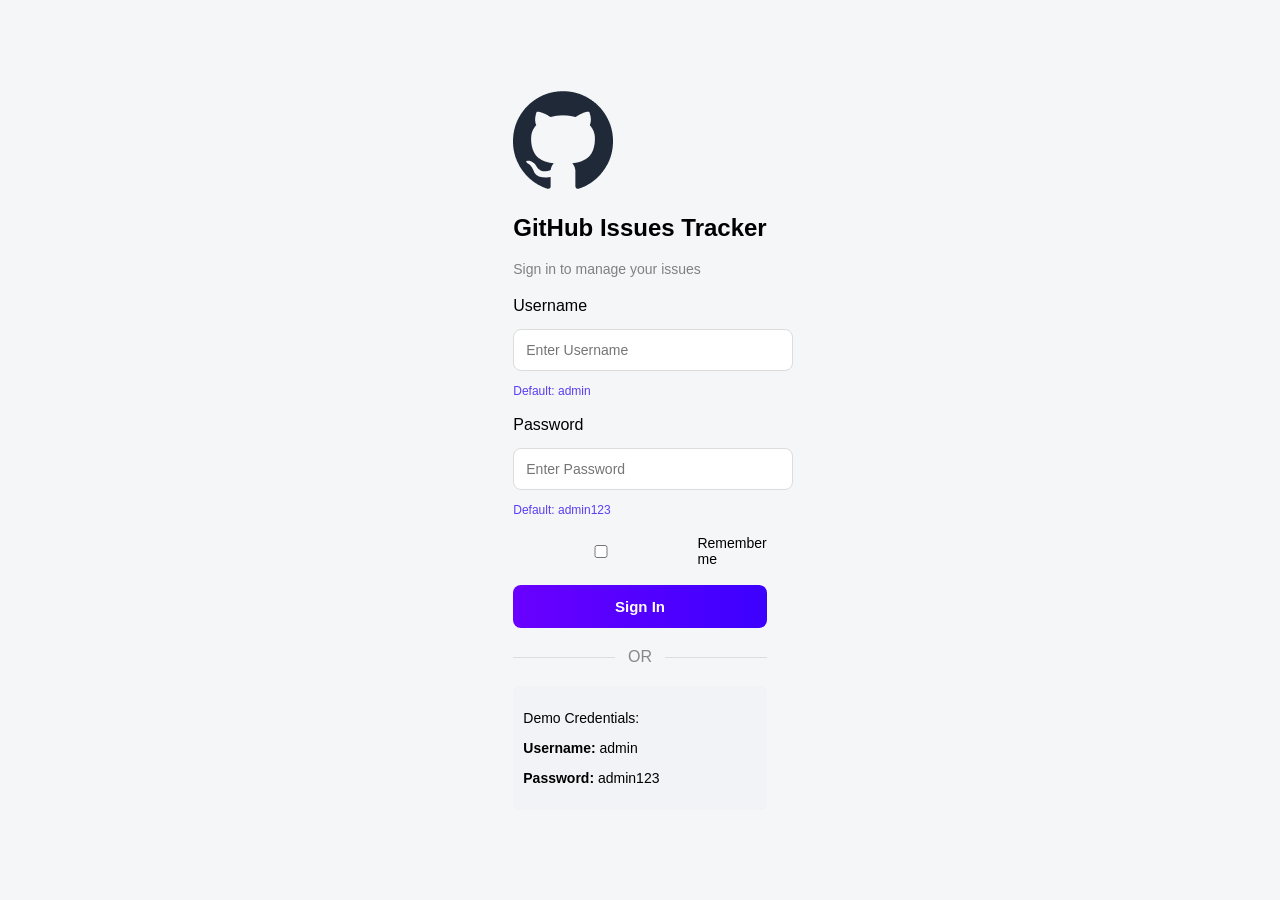
<file: index.html>
<!DOCTYPE html>
<html>
<head>
<meta charset="UTF-8">
<title>Github Issues Tracker</title>
<link rel="stylesheet" href="style.css">


</head>

<body class="login-body">

<div class="login-card">

<div class="logo">
<img src="assets/github-logo.png">
</div>

<h2>GitHub Issues Tracker</h2>
<p class="subtitle">Sign in to manage your issues</p>

  <form class="login-form" onsubmit="login(event)">

    <div class="form-group">
      <label>Username</label>
      <input type="text" id="username" placeholder="Enter Username">
      <span class="hint">Default: admin</span>
    </div>

    <div class="form-group">
      <label>Password</label>
      <input type="password" id="password" placeholder="Enter Password">
      <span class="hint">Default: admin123</span>
    </div>

    <div class="remember">
      <input type="checkbox" id="remember">
      <label for="remember">Remember me</label>
    </div>

    <button onclick="login()" class="signin-btn">Sign In</button>
  </form>
  

<div class="divider">OR</div>

<div class="demo-box">
<p>Demo Credentials:</p>
<p><b>Username:</b> admin</p>
<p><b>Password:</b> admin123</p>
</div>

</div>

<script src="js/login.js"></script>

</body>
</html>
</file>
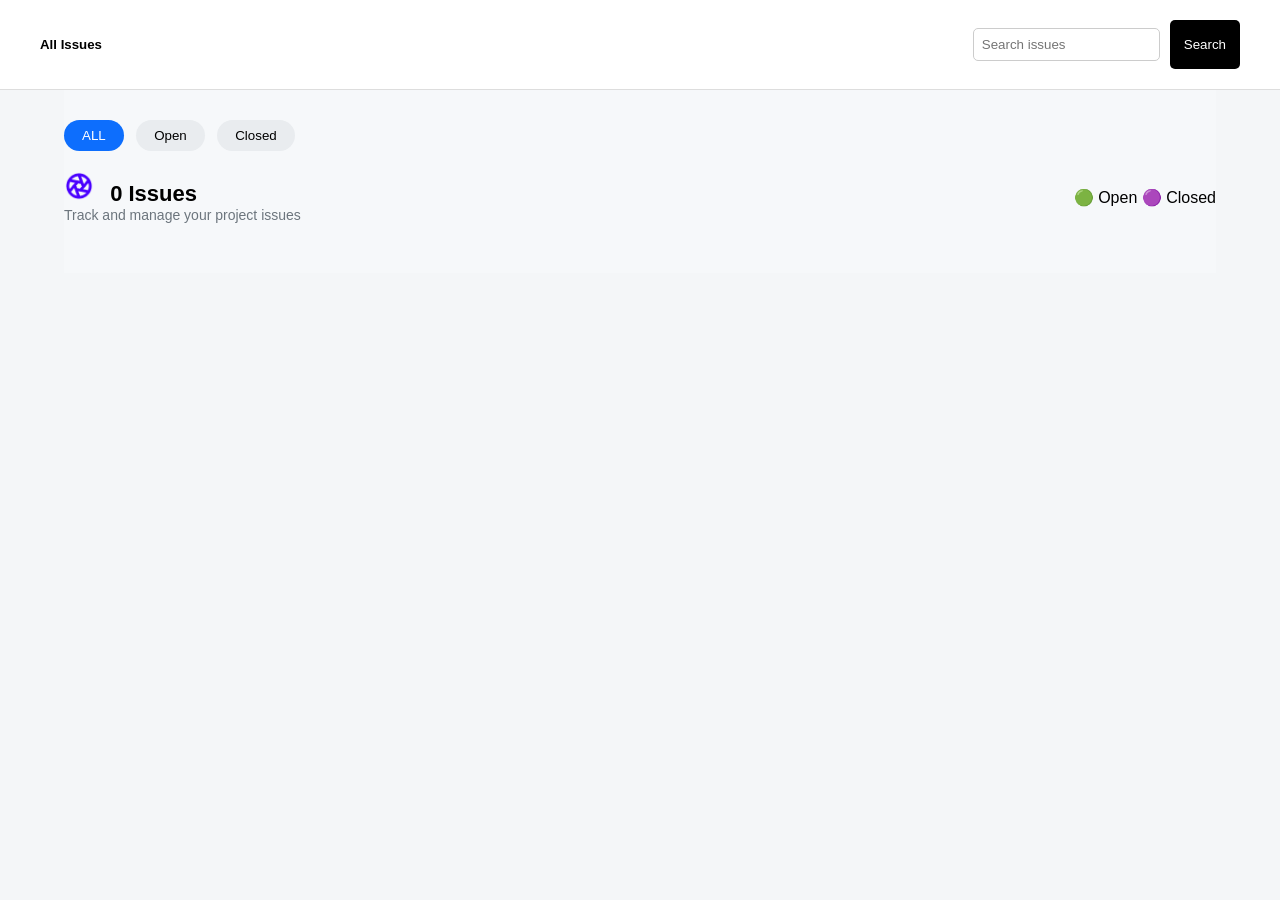
<file: dashboard.html>
<!DOCTYPE html>
<html>
<head>
<meta charset="UTF-8">
<title>Issues Dashboard</title>
<link rel="stylesheet" href="style.css">

</head>

<body>

<!-- NAVBAR -->

<nav class="navbar">

<h5>All Issues</h5>

<div class="search-box">

<input id="searchInput"  placeholder="Search issues">  

<button class="btn btn-dark">Search</button>

</div>

</nav>


<div class="container">

<!-- TABS -->

<div class="tabs mb-3">

<button id="allBtn" class="tab-btn active" onclick="filterIssues('all')">ALL</button>

<button id="openBtn" class="tab-btn" onclick="filterIssues('open')">Open</button>

<button id="closedBtn" class="tab-btn" onclick="filterIssues('closed')">Closed</button>

</div>


<!-- ISSUE HEADER -->

<div class="issues-header">

<div>

<div class="issue-title">
<img src="assets/Aperture.png" alt="aperture logo" style="width:30px; margin-right:10px;">
<span id="count">0</span> Issues
</div>

<div class="issue-sub">
Track and manage your project issues
</div>

</div>

<div>

<span class="status-legend">🟢 Open</span>
<span>🟣 Closed</span>

</div>

</div>


<!-- ISSUES GRID -->

<div class="issue-grid" id="issuesContainer"></div>

</div>

<!-- ISSUE MODAL -->

<div id="issueModal" class="modal">

<div class="modal-box">

<button class="close-btn" onclick="closeModal()">Close</button>

<h2 id="modalTitle"></h2>

<div class="modal-meta">

<span id="modalStatus" class="status-badge"></span>

<span id="modalId"></span>

</div>

<div class="labels" id="modalLabels"></div>

<p class="modal-desc" id="modalDescription"></p>

<div class="modal-info">

<div>
<p class="info-title">Author</p>
<p id="modalAuthor"></p>
</div>

<div>
<p class="info-title">Created</p>
<p id="modalDate"></p>
</div>

<div>
<p class="info-title">Priority</p>
<span id="modalPriority" class="priority-badge"></span>
</div>

</div>

</div>

</div>

<script>

let allIssues = []

async function loadIssues(){

try{

const res = await fetch("https://phi-lab-server.vercel.app/api/v1/lab/issues")

const data = await res.json()

allIssues = data.data

displayIssues(allIssues)

}

catch(error){

console.log("API Error:",error)

}

}


function displayIssues(issues){

const container = document.getElementById("issuesContainer")

container.innerHTML = ""

document.getElementById("count").innerText = issues.length

issues.forEach(issue=>{

let border = issue.status === "open" ? "open" : "closed"

let priorityClass = issue.priority ? issue.priority.toLowerCase() : "low"

container.innerHTML += `

<div>

<div class="issue-card ${border}" onclick="openIssue(${issue.id})" style="cursor:pointer">

<div class="card-header">

<span class="priority ${priorityClass}">
${issue.priority || "LOW"}
</span>

</div>

<h4>${issue.title}</h4>

<p>
${issue.description || ""}
</p>

<div>

<span class="label bug">BUG</span>
<span class="label help">HELP WANTED</span>

</div>

<div class="meta">

#${issue.id} by john_doe <br>
1/15/2024

</div>

</div>

</div>

`

})

}



function filterIssues(type){

document.querySelectorAll(".tab-btn").forEach(btn=>{
btn.classList.remove("active")
})

if(type==="all"){

document.getElementById("allBtn").classList.add("active")

displayIssues(allIssues)

}

if(type==="open"){

document.getElementById("openBtn").classList.add("active")

let filtered = allIssues.filter(issue=>issue.status==="open")

displayIssues(filtered)

}

if(type==="closed"){

document.getElementById("closedBtn").classList.add("active")

let filtered = allIssues.filter(issue=>issue.status==="closed")

displayIssues(filtered)

}

}



/* SEARCH */

document.getElementById("searchInput").addEventListener("keyup",function(){

let value = this.value.toLowerCase()

let filtered = allIssues.filter(issue =>

issue.title.toLowerCase().includes(value)

)

displayIssues(filtered)

})


loadIssues()

async function openIssue(id){

try{

const res = await fetch(`https://phi-lab-server.vercel.app/api/v1/lab/issue/${id}`)

const data = await res.json()

const issue = data.data


/* TITLE */

document.getElementById("modalTitle").innerText = issue.title


/* STATUS */

let status = issue.status || "open"

document.getElementById("modalStatus").innerText = status.toUpperCase()

document.getElementById("modalStatus").style.background =
status === "open" ? "#22c55e" : "#8b5cf6"


/* ISSUE ID */

document.getElementById("modalId").innerText = "#" + issue.id


/* DESCRIPTION */

document.getElementById("modalDescription").innerText =
issue.description || "No description"


/* AUTHOR */

document.getElementById("modalAuthor").innerText =
issue.author || "john_doe"


/* DATE */

document.getElementById("modalDate").innerText =
issue.createdAt || "1/15/2024"


/* PRIORITY */

let priority = issue.priority || "LOW"

document.getElementById("modalPriority").innerText = priority

if(priority.toLowerCase() === "high"){

document.getElementById("modalPriority").style.background="#ef4444"

}

else if(priority.toLowerCase() === "medium"){

document.getElementById("modalPriority").style.background="#f59e0b"

}

else{

document.getElementById("modalPriority").style.background="#6b7280"

}


/* LABELS */

const labelsContainer = document.getElementById("modalLabels")

labelsContainer.innerHTML = ""

if(issue.labels){

issue.labels.forEach(label=>{

let className=""

if(label.toLowerCase()=="bug") className="bug"

if(label.toLowerCase()=="help wanted") className="help"

if(label.toLowerCase()=="enhancement") className="enhancement"

labelsContainer.innerHTML +=
`<span class="label-badge ${className}">${label}</span>`

})

}


/* SHOW MODAL */

document.getElementById("issueModal").style.display="flex"

}

catch(error){

console.log("Issue fetch error:",error)

}

}


/* CLOSE MODAL */

function closeModal(){

document.getElementById("issueModal").style.display="none"

}
</script>

</body>
</html>
</file>
<file: style.css>
body{
font-family:Arial;
background:#f4f6f8;
margin:0;
}

/* LOGIN PAGE */

.login-form{
margin-top:20px;
text-align:left;
}
.login-body{
display:flex;
justify-content:center;
align-items:center;
height:100vh;
}

.form-group{
margin-bottom:18px;
display:flex;
flex-direction:column;
}

.form-group label{
font-weight:500;
margin-bottom:6px;
}

.form-group input{
padding:12px;
border:1px solid #dcdcdc;
border-radius:8px;
font-size:14px;
outline:none;
}

.form-group input:focus{
border-color:#6a00ff;
box-shadow:0 0 0 2px rgba(106,0,255,0.1);
}

.logo{
width:60px;
}

.subtitle{
color:gray;
font-size:14px;
}

input{
width:100%;
padding:10px;
margin:8px 0;
border:1px solid #ddd;
border-radius:6px;
}

.signin-btn{
width:100%;
padding:13px;
border:none;
border-radius:8px;
background:linear-gradient(90deg,#6a00ff,#3c00ff);
color:white;
font-weight:600;
font-size:15px;
cursor:pointer;
transition:0.2s;
}

.signin-btn:hover{
opacity:0.9;
}

.hint{
font-size:12px;
color:#5b3df5;
margin-top:5px;
}

.remember{
display:flex;
align-items:center;
gap:8px;
margin-bottom:18px;
font-size:14px;
}

.divider{
text-align:center;
margin:20px 0;
color:#888;
position:relative;
}

.divider::before,
.divider::after{
content:"";
position:absolute;
top:50%;
width:40%;
height:1px;
background:#ddd;
}

.divider::before{
left:0;
}

.divider::after{
right:0;
}
.demo-box{
background:#f1f3f6;
padding:10px;
border-radius:6px;
font-size:14px;
}


/* DASHBOARD */

.container{
background:#f6f8fa;
font-family:sans-serif;
width:90%;
max-width:1200px;
margin:auto;
padding:30px 0;

}

.navbar{
display:flex;
justify-content:space-between;
align-items:center;
padding:15px 40px;
background:white;
border-bottom:1px solid #ddd;
}

.search-box{
display:flex;
gap:10px;
}

.search-box input{
padding:8px;
border:1px solid #ccc;
border-radius:5px;
}

.search-box button{
padding:8px 14px;
background:black;
color:white;
border:none;
border-radius:5px;
}

.issues-header{
display:flex;
justify-content:space-between;
align-items:center;
margin-bottom:20px;
}
.issue-title{
font-size:22px;
font-weight:600;
}
.issue-card h4{
margin:10px 0;
font-size:16px;
}

.issue-sub{
color:#6c757d;
font-size:14px;
}
.issue-card p{
    font-size: 14px;
    color: #555;
}
.meta{
   font-size:12px;
color:#888;
margin-top:10px; 
}

.status-legend span{
margin-left:10px;
}
/* GRID */

.issue-grid{
display:grid;
grid-template-columns:repeat(4,1fr);
gap:20px;
}

@media(max-width:1000px){
.issue-grid{
grid-template-columns:repeat(2,1fr);
}
}
@media(max-width:600px){
.issue-grid{
grid-template-columns:1fr;
}
}

/* Tabs */

.tabs{
margin-bottom:20px;
}

.tab-btn{
border:none;
padding:8px 18px;
border-radius:20px;
background:#e9ecef;
margin-right:8px;
font-weight:500;
}

.tab-btn.active{
background:#0d6efd;
color:white;
}


/* Cards */

.issue-card{
background:white;
border-radius:10px;
padding:18px;
box-shadow:0 2px 6px rgba(0,0,0,0.05);
border-top:4px solid transparent;
height:100%;
cursor:pointer;
transition:0.2s;
}
.issue-card:hover{
transform:translateY(-4px);
box-shadow:0 6px 12px rgba(0,0,0,0.08);
}

/* conditional borders */

.open{
border-color:#28a745;
}

.closed{
border-color:#8e44ad;
}
/* priority badges */

.priority{
padding:3px 10px;
border-radius:15px;
font-size:12px;
font-weight:600;
}

.high{
background:#ffd6d6;
color:#d63031;
}

.medium{
background:#ffeaa7;
color:#d68910;
}


.low{
background:#e0e0e0;
color:#555;
}

/* label badges */

.label{
font-size:12px;
padding:3px 8px;
border-radius:10px;
margin-right:5px;
}

.bug{
background:#ffe5e5;
color:#d63031;
}
.enhancement{
background:#e7f7e7;
color:#27ae60;
}

.help{
background:#fff2cc;
color:#e67e22;
}




/* MODAL OVERLAY */

.modal{
display:none;
position:fixed;
top:0;
left:0;
width:100%;
height:100%;
background:rgba(0,0,0,0.4);
justify-content:center;
align-items:center;
}

/* POPUP CARD */

.modal-box{
background:white;
width:500px;
border-radius:10px;
padding:25px;
box-shadow:0 10px 25px rgba(0,0,0,0.2);
}

/* TITLE */

.modal-box h2{
margin-top:0;
}

/* META */

.modal-meta{
display:flex;
gap:10px;
align-items:center;
margin-bottom:10px;
font-size:14px;
color:#555;
}

/* STATUS BADGE */

.status-badge{
background:#22c55e;
color:white;
padding:4px 10px;
border-radius:20px;
font-size:12px;
}

/* LABELS */

.labels{
margin:10px 0;
}

.label-badge{
display:inline-block;
padding:4px 10px;
font-size:12px;
border-radius:20px;
margin-right:5px;
}

.bug{
background:#ffe4e6;
color:#ef4444;
}

.help{
background:#fff3cd;
color:#d97706;
}

.enhancement{
background:#d1fae5;
color:#059669;
}

/* DESCRIPTION */

.modal-desc{
color:#555;
margin:15px 0;
}

/* INFO SECTION */

.modal-info{
display:flex;
justify-content:space-between;
background:#f5f7fb;
padding:15px;
border-radius:8px;
margin-bottom:20px;
}

.info-title{
font-size:12px;
color:gray;
margin:0;
}

/* PRIORITY */

.priority-badge{
background:#ef4444;
color:white;
padding:4px 10px;
border-radius:20px;
font-size:12px;
}

/* CLOSE BUTTON */

.close-btn{
float:right;
background:#6a00ff;
color:white;
border:none;
padding:8px 16px;
border-radius:6px;
cursor:pointer;
}
</file>
